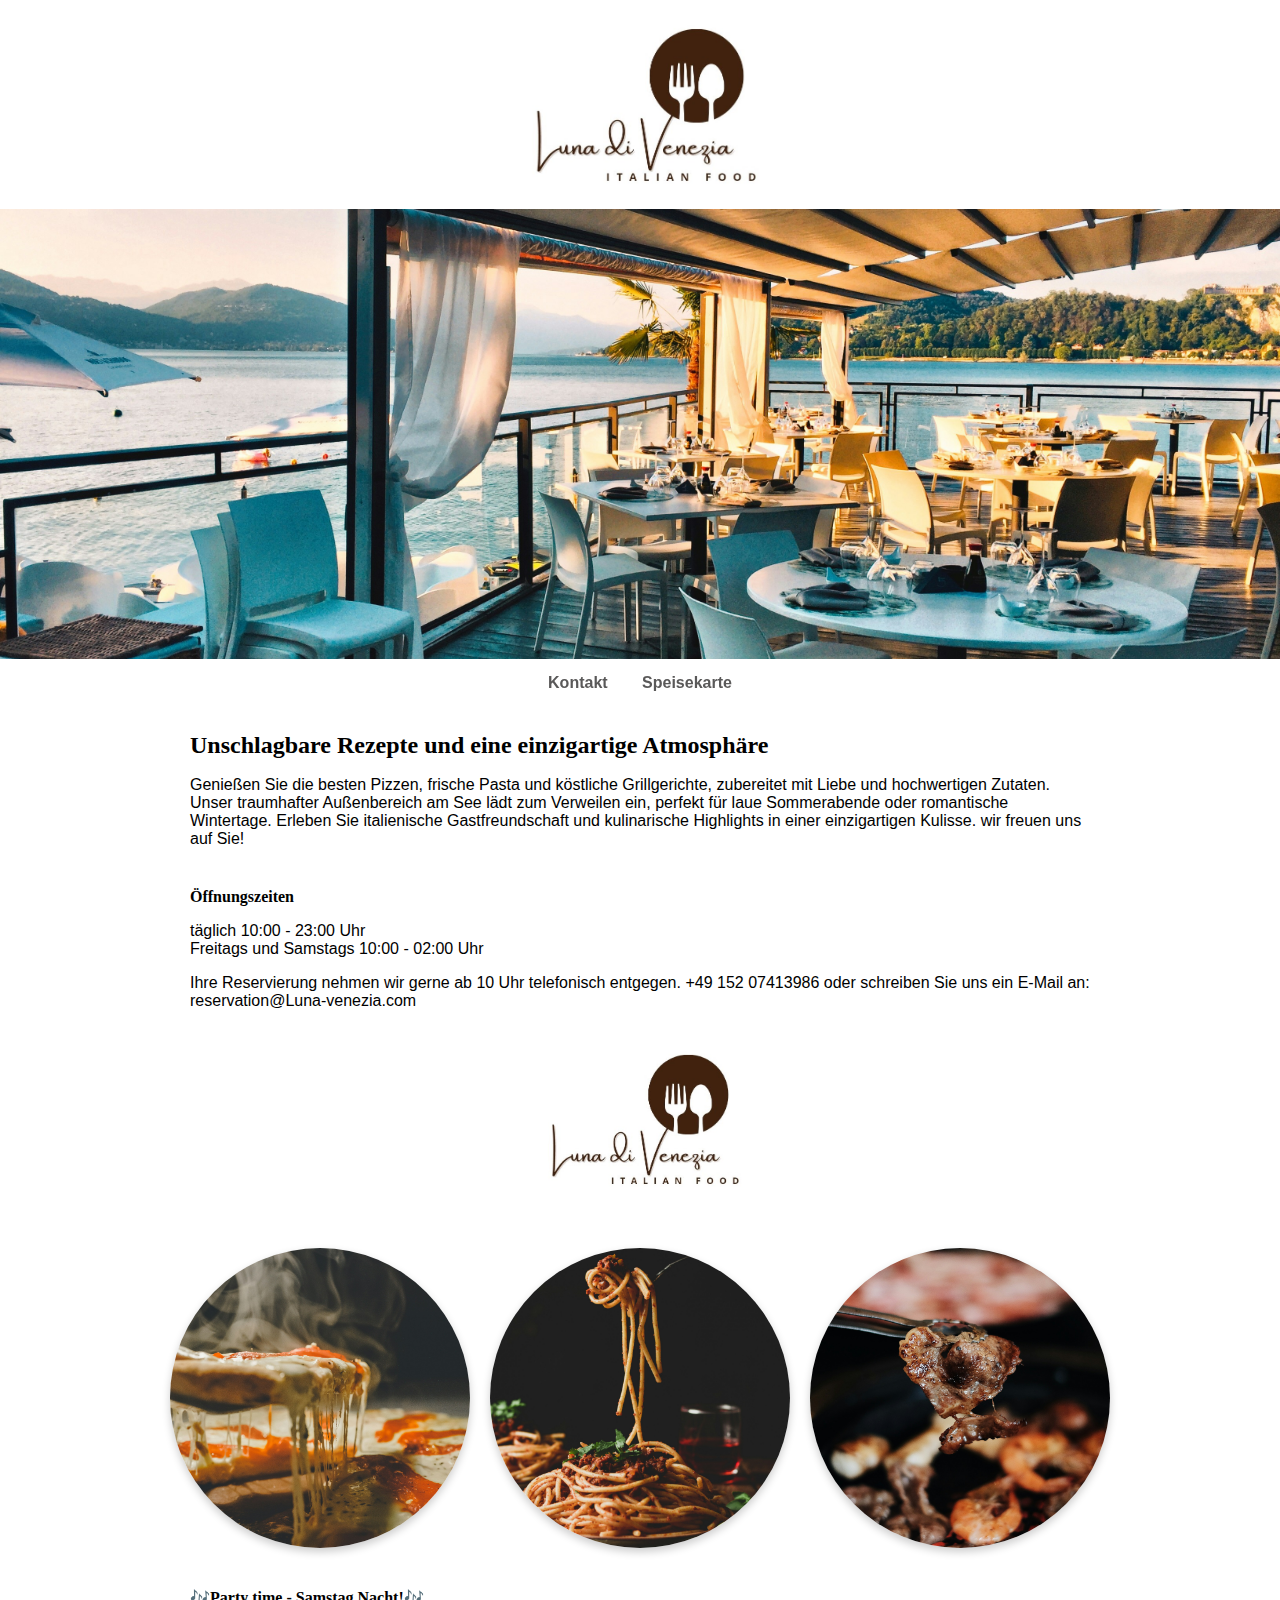
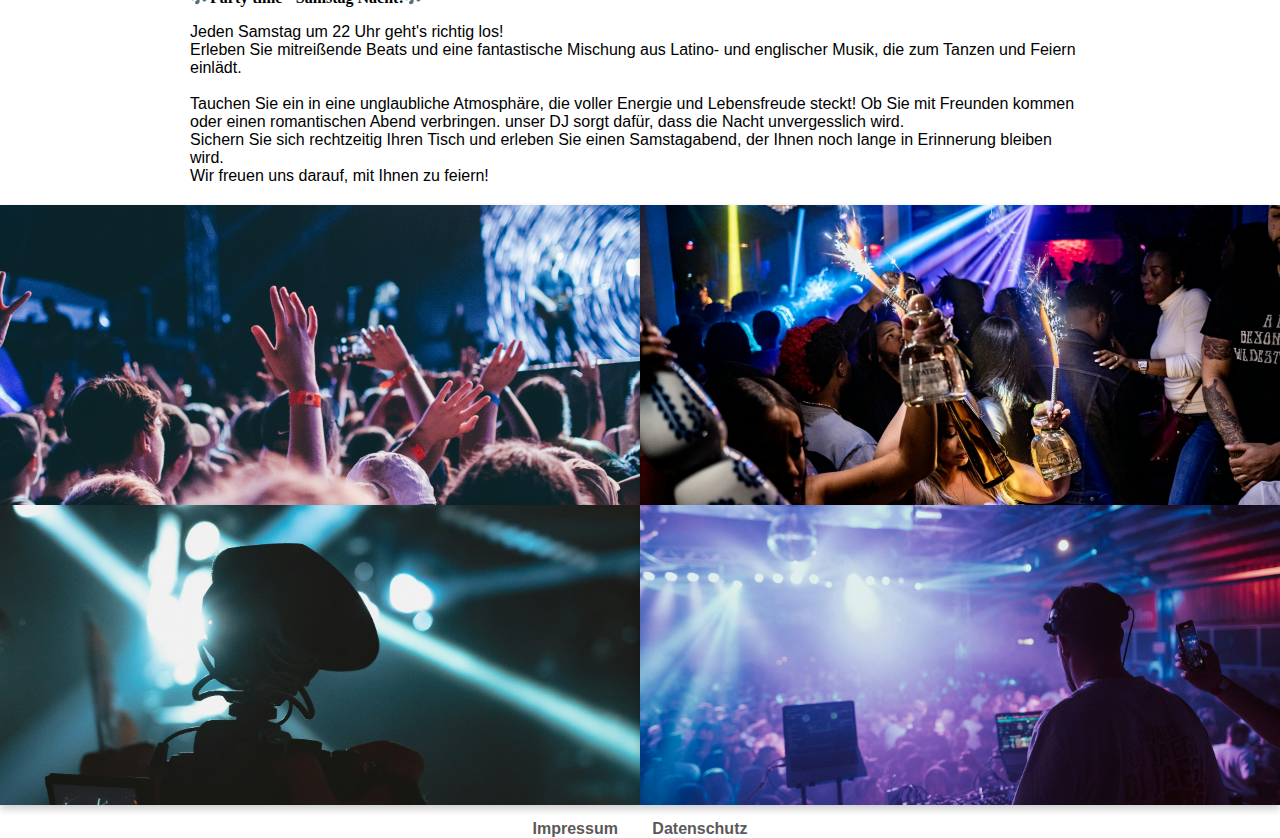
<file: index.html>
<html>
<head>
        <title>Luna di Venezia-Ristorante</title>
        <meta charset="UTF-8"/>
        <meta name="viewport" content="width=device-width, initial-scale=1.0" />
        <link rel="stylesheet" type="text/css" href="style.css"/>
</head>

<body>
    <header>
        <img width="300" src="Logo.jpg" alt="Logo Luna di Venezia"/>
    </header>

    <div class="bild">       <!--wird in css Datei mit Punkt am Anfang geschrieben (.bild)-->
        <img src="title bild.jpg"/>
    </div>

    <nav>
        <ul>
            <li><a href="kontakte.html">Kontakt</a></li>
            <li><a href="speisekarte.html">Speisekarte</a></li>
        </ul>
    </nav>

    <section>
        <h1> Unschlagbare Rezepte und eine einzigartige Atmosphäre </h1>
        <p>Genießen Sie die besten Pizzen, frische Pasta und köstliche Grillgerichte, zubereitet mit Liebe und hochwertigen Zutaten. 
            <br> Unser traumhafter Außenbereich am See lädt zum Verweilen ein, perfekt für laue Sommerabende oder romantische Wintertage.
            Erleben Sie italienische Gastfreundschaft und kulinarische Highlights in einer einzigartigen Kulisse. 
            wir freuen uns auf Sie!</p>
    </section>
   
    <section>
        <h2>Öffnungszeiten</h2>
        <p>täglich 10:00 - 23:00 Uhr <br> Freitags und Samstags 10:00 - 02:00 Uhr</p>  
            
        <p>Ihre Reservierung nehmen wir gerne ab 10 Uhr telefonisch entgegen.
            +49 152 07413986
            oder schreiben Sie uns ein E-Mail an:
            reservation@Luna-venezia.com</p>
    </section>

<div class="bild2">
    <img src="Logo.jpg" >
</div>

<div class="bild-kreis">
    <img src="pizzabild.jpg" alt="Pizza" class="kreis-bild">
    <img src="pastabild.jpg" alt="Pasta" class="kreis-bild">
    <img src="meetbild.jpg" alt="Meet" class="kreis-bild">
</div>

<section>
    <h2>🎶Party time - Samstag Nacht!🎶</h2>
    <p>
    Jeden Samstag um 22 Uhr geht's richtig los! <br>
    Erleben Sie mitreißende Beats und eine fantastische Mischung aus Latino- und englischer Musik, die zum Tanzen und Feiern einlädt. <br> <br>
    Tauchen Sie ein in eine unglaubliche Atmosphäre, die voller Energie und Lebensfreude steckt! Ob Sie mit Freunden kommen oder einen romantischen Abend verbringen.
    unser DJ sorgt dafür, dass die Nacht unvergesslich wird. <br>
    Sichern Sie sich rechtzeitig Ihren Tisch und erleben Sie einen Samstagabend, der Ihnen noch lange in Erinnerung bleiben wird. <br>
    Wir freuen uns darauf, mit Ihnen zu feiern!
    </p>
</section>


<div class="partyimages">
    <img src="partybild2.jpg" alt="Party">
    <img src="partybild1.jpg" alt="Party">
</div>

<div class="cameraimage">
    <img src="camerabild.jpg" alt="Kamera, Party">
    <img src="partybild3.jpg" alt="Kamera, Party">

</div>

    <footer>
        <ul>
            <li><a href="Impressum">Impressum</a></li>
            <li><a href="Datenschutz">Datenschutz</a></li>
        </ul>
    </footer>
</body>
    
</html>
</file>
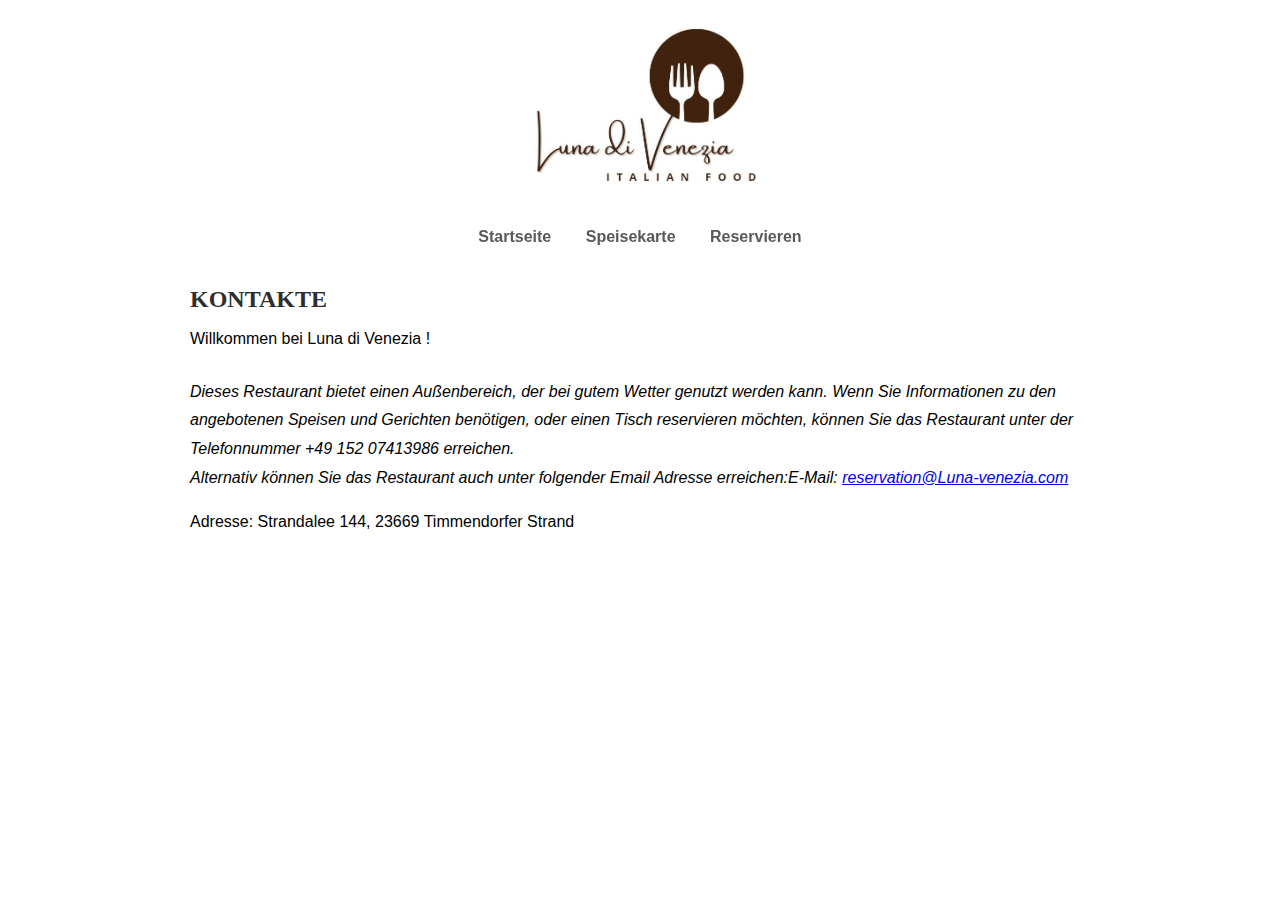
<file: kontakte.html>
<!DOCTYPE html>
<html lang="de">
<head>
    <meta charset="UTF-8">
    <meta name="viewport" content="width=device-width, initial-scale=1.0">
    <title>Kontakt - Little Lemon Restaurant</title>
    <link rel="stylesheet" href="style.css">
</head>
<body>
    <header>
        <img width="300" src="Logo.jpg" alt="Logo Luna di Venezia"/>
    </header>

    <nav>
        <ul>
            <li><a href="index.html">Startseite</a></li>
            <li><a href="speisekarte.html">Speisekarte</a></li>
            <li><a href="reservierung.html">Reservieren</a></li>
        </ul>
    </nav>

    
    <section class="menu">
        <h1 style="color: rgb(46, 46, 46);">KONTAKTE</h1>
        <div class="info-box">
            <p>Willkommen bei Luna di Venezia !</p>
            <p style="margin-top: 30px; font-style: italic; line-height: 1.8;">Dieses Restaurant bietet einen Außenbereich, der bei gutem Wetter genutzt werden kann.
                Wenn Sie Informationen zu den angebotenen Speisen und Gerichten benötigen, oder einen Tisch reservieren möchten, 
                können Sie das Restaurant unter der Telefonnummer +49 152 07413986 erreichen. <br>
                Alternativ können Sie das Restaurant auch unter folgender Email Adresse erreichen:E-Mail: <a href="mailto:reservation@Luna-venezia.com">reservation@Luna-venezia.com</a>
                </p>
                <p>Adresse: Strandalee 144, 23669 Timmendorfer Strand</p>
        </div>
    </section>
    <style>
        .info-box p {
            margin-bottom: 20px; /* Abstand zwischen den Sätzen erhöhen */
        }
        </style>
</body>
</html>
</file>
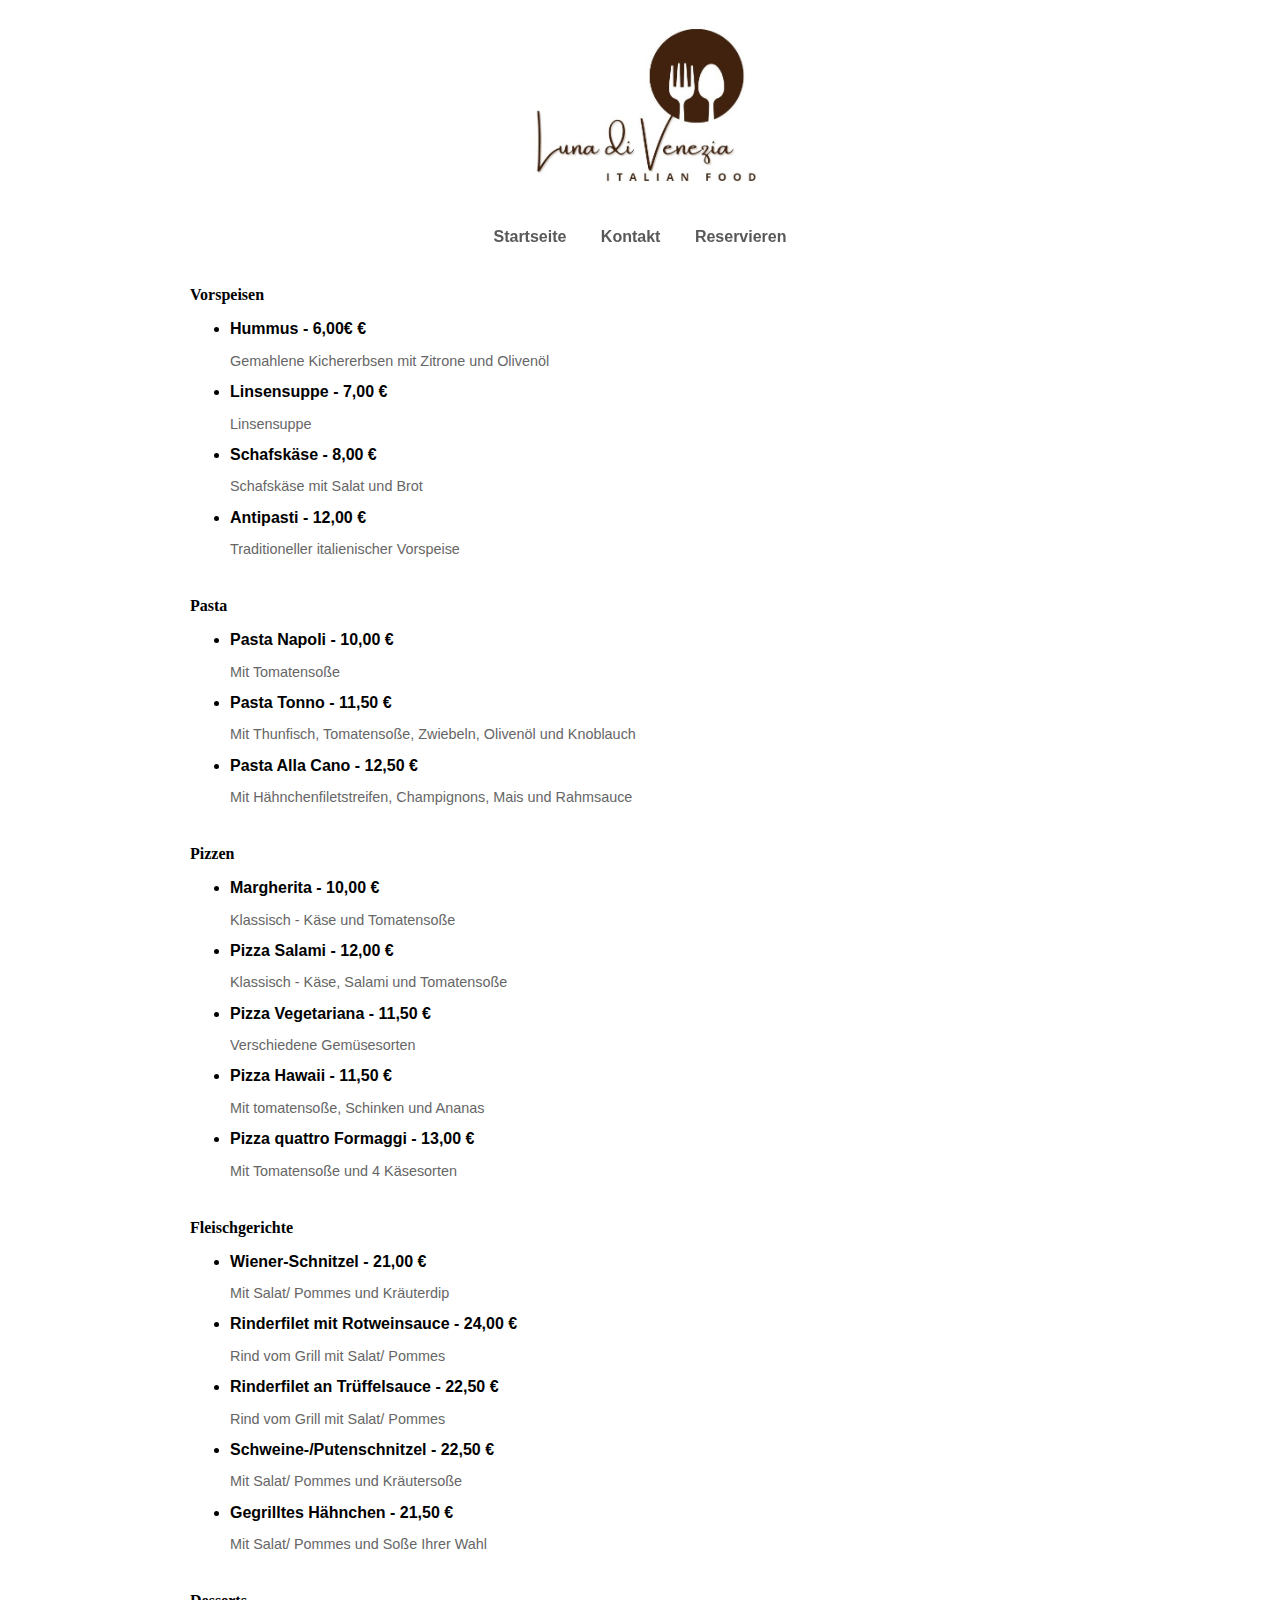
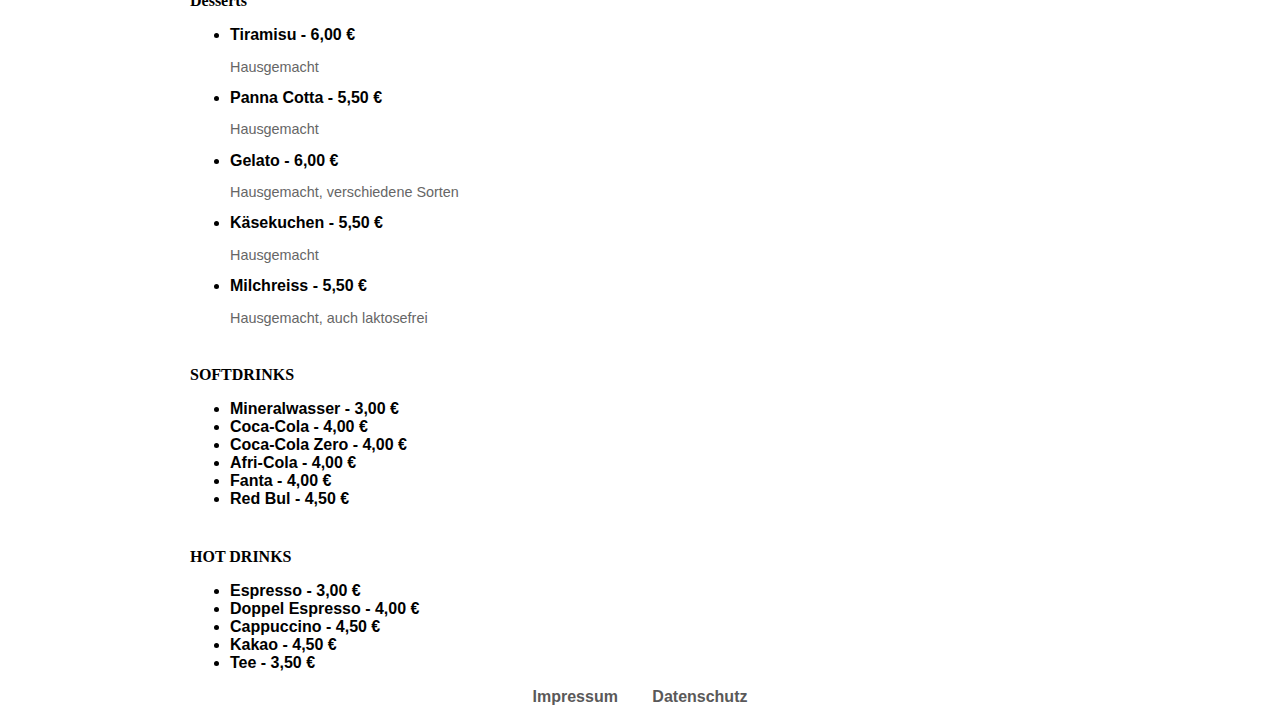
<file: speisekarte.html>
<!DOCTYPE html>
<html lang="de">
<head>
    <meta charset="UTF-8">
    <meta name="viewport" content="width=device-width, initial-scale=1.0">
    <title>Speisekarte - Luna di Venezia</title>
    <link rel="stylesheet" type="text/css" href="style.css"/>
</head>
<body>
    <header>
        <img width="300" src="Logo.jpg" alt="Logo Luna di Venezia"/>
    </header>

    <nav>
        <ul>
            <li><a href="index.html">Startseite</a></li>
            <li><a href="kontakte.html">Kontakt</a></li>
            <li><a href="reservierung.html">Reservieren</a></li>
        </ul>
    </nav>

    <section>
        <h2>Vorspeisen</h2>
        <ul>
            <li class="menuitems">Hummus -  6,00€ €</li>
            <p class="description">Gemahlene Kichererbsen mit Zitrone und Olivenöl</p>
            <li class="menuitems">Linsensuppe - 7,00 €</li>
            <p class="description">Linsensuppe</p>
            <li class="menuitems">Schafskäse - 8,00 €</li>
            <p class="description">Schafskäse mit Salat und Brot</p>
            <li class="menuitems">Antipasti - 12,00 €</li>
            <p class="description">Traditioneller italienischer Vorspeise</p>
        </ul>
    </section>

    <section>
        <h2>Pasta</h2>
        <ul>
            <li class="menuitems">Pasta Napoli - 10,00 €</li>
            <p class="description">Mit Tomatensoße</p>
            <li class="menuitems">Pasta Tonno - 11,50 €</li>
            <p class="description">Mit Thunfisch, Tomatensoße, Zwiebeln, Olivenöl und Knoblauch</p>
            <li class="menuitems">Pasta Alla Cano - 12,50 €</li>
            <p class="description">Mit Hähnchenfiletstreifen, Champignons, Mais und Rahmsauce</p>

        </ul>
    </section>

    <section>
        <h2>Pizzen</h2>
        <ul>
            <li class="menuitems">Margherita - 10,00 €</li>
            <p class="description">Klassisch - Käse und Tomatensoße</p>
            <li class="menuitems">Pizza Salami - 12,00 €</li>
            <p class="description">Klassisch - Käse, Salami und Tomatensoße</p>
            <li class="menuitems">Pizza Vegetariana - 11,50 €</li>
            <p class="description">Verschiedene Gemüsesorten</p>
            <li class="menuitems">Pizza Hawaii - 11,50 €</li>
            <p class="description">Mit tomatensoße, Schinken und Ananas</p>
            <li class="menuitems">Pizza quattro Formaggi - 13,00 €</li>
            <p class="description">Mit Tomatensoße und 4 Käsesorten</p>

        </ul>
    </section>

    <section>
        <h2>Fleischgerichte</h2>
        <ul>
            <li class="menuitems">Wiener-Schnitzel - 21,00 €</li>
            <p class="description">Mit Salat/ Pommes und Kräuterdip</p>
            <li class="menuitems">Rinderfilet mit Rotweinsauce - 24,00 €</li>
            <p class="description">Rind vom Grill mit Salat/ Pommes</p>
            <li class="menuitems">Rinderfilet an Trüffelsauce - 22,50 €</li>
            <p class="description">Rind vom Grill mit Salat/ Pommes</p>
            <li class="menuitems">Schweine-/Putenschnitzel - 22,50 €</li>
            <p class="description">Mit Salat/ Pommes und Kräutersoße</p>
            <li class="menuitems">Gegrilltes Hähnchen - 21,50 €</li>
            <p class="description">Mit Salat/ Pommes und Soße Ihrer Wahl</p>




        </ul>
    </section>

    <section>
        <h2>Desserts</h2>
        <ul>
            <li class="menuitems">Tiramisu - 6,00 €</li>
            <p class="description">Hausgemacht</p>
            <li class="menuitems">Panna Cotta - 5,50 €</li>
            <p class="description">Hausgemacht</p>
            <li class="menuitems">Gelato - 6,00 €</li>
            <p class="description">Hausgemacht, verschiedene Sorten</p>
            <li class="menuitems">Käsekuchen - 5,50 €</li>
            <p class="description">Hausgemacht</p>
            <li class="menuitems">Milchreiss - 5,50 €</li>
            <p class="description">Hausgemacht, auch laktosefrei</p>

        </ul>
    </section>

    <section>
        <h2>SOFTDRINKS</h2>
        <ul>
            <li class="menuitems">Mineralwasser - 3,00 €</li>
            <li class="menuitems">Coca-Cola - 4,00 €</li>
            <li class="menuitems">Coca-Cola Zero - 4,00 €</li>
            <li class="menuitems">Afri-Cola - 4,00 €</li>
            <li class="menuitems">Fanta - 4,00 €</li>
            <li class="menuitems">Red Bul - 4,50 €</li>

        </ul>
    </section>

    <section>
        <h2>HOT DRINKS</h2>
        <ul>
            <li class="menuitems">Espresso - 3,00 €</li>
            <li class="menuitems">Doppel Espresso - 4,00 €</li>
            <li class="menuitems">Cappuccino - 4,50 €</li>
            <li class="menuitems">Kakao - 4,50 €</li>
            <li class="menuitems">Tee - 3,50 €</li>

        </ul>
    </section>

    <footer>
        <ul>
            <li><a href="Impressum.html">Impressum</a></li>
            <li><a href="Datenschutz.html">Datenschutz</a></li>
        </ul>
    </footer>
</body>
</html>
</file>
<file: style.css>
body{
    padding: 0;
    margin: 0;
    background-color: white;
    font-family: 'Segoe UI', Tahoma, Geneva, Verdana, sans-serif;
}

header{
    padding: 0px;
    margin-top: 0px;
    margin-bottom: 0px;
    text-align: center;
}

.bild{width: 100%;
    height: 450px;
}
.bild img{
    width: 100%;
    height: 100%;
    object-fit: cover;
}

.bild2 {
    display: flex;              /* Flexbox für Zentrierung */
    justify-content: center;    /* Horizontale Zentrierung */
    align-items: center;        /* Vertikale Zentrierung */
    width: 100%;                /* Breite 100% */
    height: auto;               /* Höhe automatisch anpassen */
    margin: 20px 0;            /* Abstand nach oben und unten */
}

.bild2 img {
    max-width: 20%;             /* Maximale Breite des Bildes auf 60% der Containerbreite */
    height: auto;               /* Höhe automatisch anpassen */
}

.bild3{width: 100%;
    height: 450px;
}
.bild3 img{
    width: 100%;
    height: 100%;
    object-fit: cover;
}

.bild-kreis {
    display: flex;                  /* Flexbox für Nebeneinander */
    justify-content: center;        /* Horizontale Zentrierung */
    margin: 40px 0;                /* Abstand nach oben und unten */
}

.kreis-bild {
    width: 300px;                  /* Feste Breite der Bilder */
    height: 300px;                 /* Feste Höhe der Bilder */
    border-radius: 50%;            /* Runde Form */
    object-fit: cover;             /* Bildanpassung */
    margin: 0 10px;                /* Abstand zwischen den Bildern */
    box-shadow: 0 4px 8px rgba(0, 0, 0, 0.2); /* Optional: Schatten */
}

.partyimages {
    display: flex;               /* Flexbox aktivieren */
    justify-content: center;     /* Zentriert die Bilder horizontal */
    align-items: center;         /* Vertikale Zentrierung */
    margin-top: 20px;            /* Abstand nach oben */
}

.partyimages img {
    width: 750px;                /* Einheitliche Breite für beide Bilder */
    height: 300px;               /* Einheitliche Höhe für beide Bilder */
    object-fit: cover;           /* Sorgt dafür, dass die Bilder ihr Seitenverhältnis wahren und keine Verzerrungen auftreten */
    box-shadow: 0 4px 8px rgba(0, 0, 0, 0.2); /* Optionaler Schatteneffekt */
}

.cameraimage {
    display: flex;               /* Flexbox aktivieren */
    justify-content: center;     /* Zentriert die Bilder horizontal */
    align-items: center;         /* Vertikale Zentrierung */
}
.cameraimage img {
    width: 750px;                /* Einheitliche Breite für beide Bilder */
    height: 300px;               /* Einheitliche Höhe für beide Bilder */
    object-fit: cover;           /* Sorgt dafür, dass die Bilder ihr Seitenverhältnis wahren und keine Verzerrungen auftreten */
    box-shadow: 0 4px 8px rgba(0, 0, 0, 0.2); /* Optionaler Schatteneffekt */
}

nav{
    position: sticky; /* Navigation bleibt fix, wenn man nach unten scrollt, wenn top=0*/
    top: 0;   
    backdrop-filter: blur(8px);
}
footer , nav {
    text-align: center;
    margin-top: 15px;
}
footer ul , nav ul {
    list-style: none; /* Entfernt die Aufzählungszeichen */
    padding: 0;
    margin: 0;
}
footer li , nav li {
    display: inline; /* Zeigt die Links nebeneinander an */
    margin: 0 15px; /* Abstand zwischen den Links */
}
footer a, nav a {
    text-decoration: none; /* Entfernt die Unterstreichung */
    color: #5a5959; /* Linkfarbe */
    font-weight: bold; /* Fettgedruckte Schrift */
}
section {max-width: 900px;     
margin-top: 40px;
margin-left: auto;       /* Anpassung für Links und rechts, Der Text kommt in die Mitte*/
margin-right: auto;      /* Anpassung für Links und rechts, Der Text kommt in die Mitte*/
padding-left: 20px;      /* Anpassung für den Rand*/
padding-right: 20px;     /* Anpassung für den Rand*/
}    

section h1 {
    font-family: cursive; font-size: x-large; font-weight: bolder;
}
section h2 {font-family: cursive; font-size: medium; font-weight: bolder;
}
.description {
    font-size: 0.9rem;
    color: #666;
}
.menuitems {font-family: 'Segoe UI', Tahoma, Geneva, Verdana, sans-serif;
            font-weight: bold; color: #000000;
}
</file>
